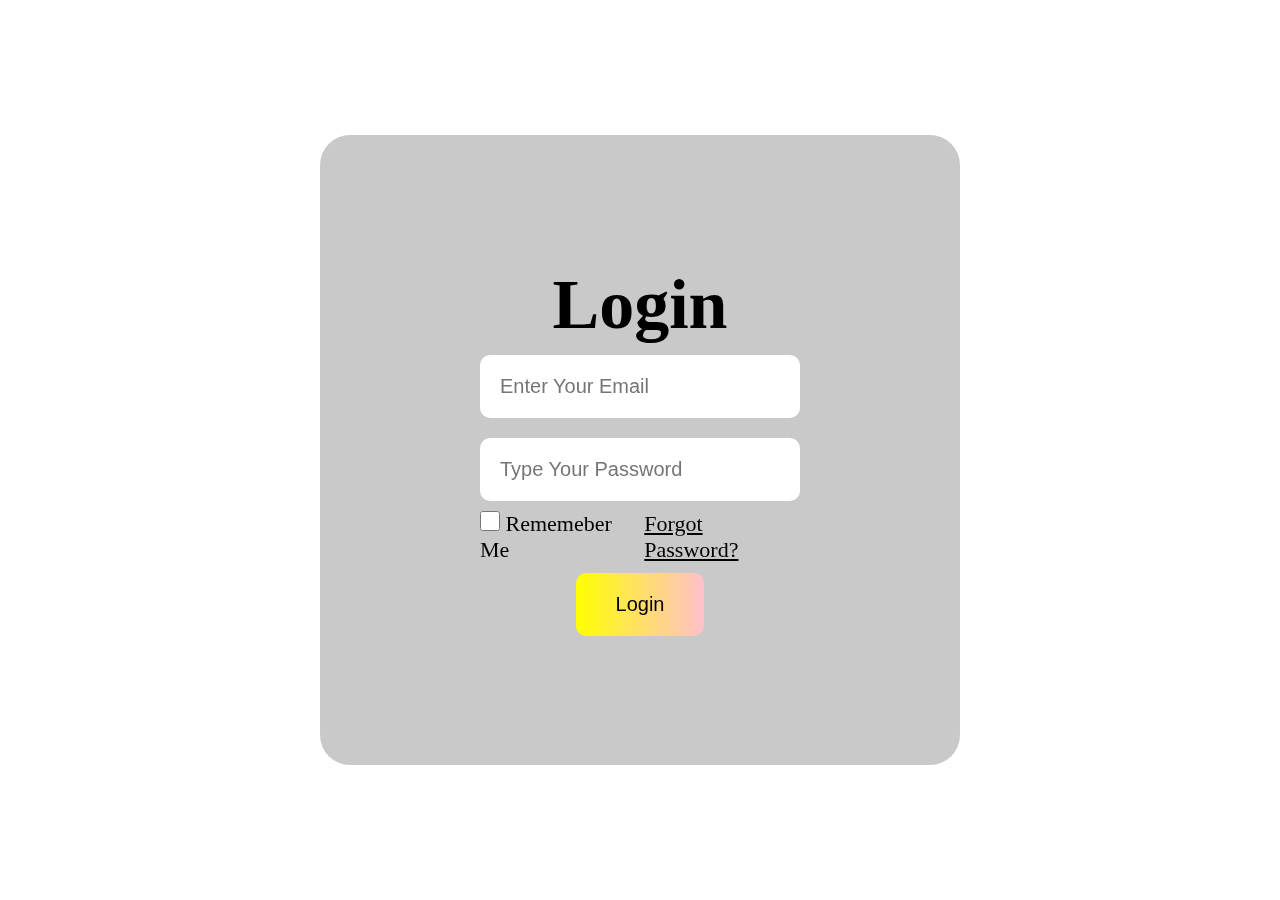
<file: Login Page/index.html>
<!DOCTYPE html>
<html lang="en">
<head>
    <meta charset="UTF-8">
    <meta name="viewport" content="width=device-width, initial-scale=1.0">
    <title>CSS Project 1</title>
    <link rel="stylesheet" href="style.css">
</head>
<body>
    <div class="container">
        <div class="loginpage">
            <h1>Login</h1>
            <div class="details">
                <input type="text" name="" id="" placeholder="Enter Your Email">
                <input type="password" name="" id=""placeholder="Type Your Password">
            </div>
            <div class="extra">
                <div>
                    <input type="checkbox" name="yes" id="remm">
                    <label for="remm">Rememeber Me</label>
                </div>
                <p>Forgot Password?</p>
            </div>
            <button>Login</button>
        </div>
    </div>
</body>
</html>
</file>
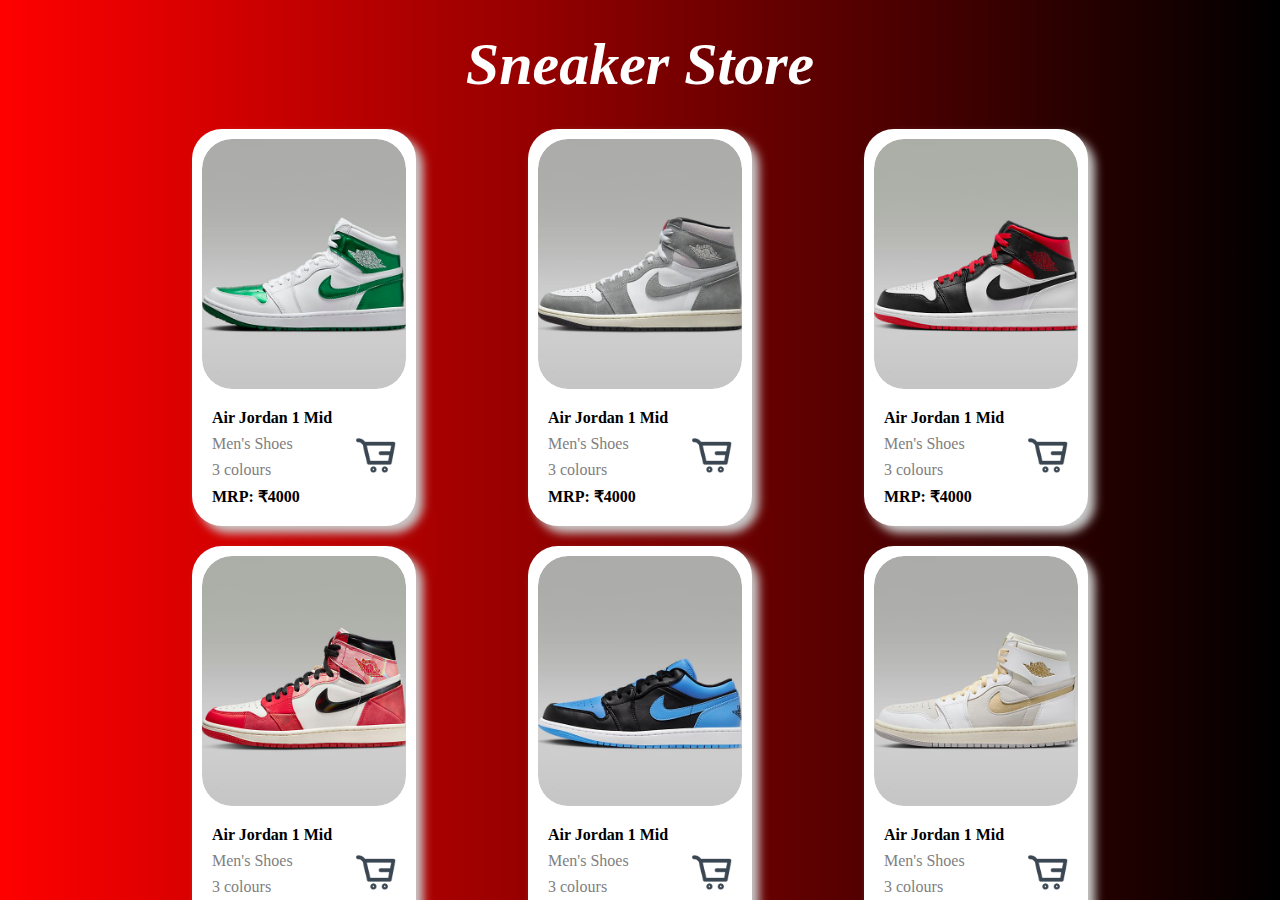
<file: Sneaker Store/index.html>
<!DOCTYPE html>
<html lang="en">
<head>
    <meta charset="UTF-8">
    <meta name="viewport" content="width=device-width, initial-scale=1.0">
    <title>Sneaker Store</title>
    <link rel="stylesheet" href="style.css">
    <link rel="shortcut icon" href="./assests/sneaker 1.jpeg" type="image/x-icon">
</head>
<body>
    <div class="container">
        <div class="store">
            <h1>Sneaker Store</h1>
            <div class="shoes">
                <!-- cards here -->
                 <div class="card">
                    <div class="image">
                        <img src="assests/sneaker 1.jpeg" alt="shoe 1">
                    </div>
                    <div class="details">
                        <div class="description">
                            <p><b>Air Jordan 1 Mid</b></p>
                            <p class="gr">Men's Shoes</p>
                            <p class="gr">3 colours</p>
                            <p><b>MRP: ₹4000</b></p>
                        </div>
                        <div class="cart">
                            <img src="assests/Shopping Cart.png" alt="">
                        </div>
                    </div>
                </div>
                <div class="card">
                    <div class="image">
                        <img src="assests/sneaker 2.jpeg" alt="shoe 1">
                    </div>
                    <div class="details">
                        <div class="description">
                            <p><b>Air Jordan 1 Mid</b></p>
                            <p class="gr">Men's Shoes</p>
                            <p class="gr">3 colours</p>
                            <p><b>MRP: ₹4000</b></p>
                        </div>
                        <div class="cart">
                            <img src="assests/Shopping Cart.png" alt="">
                        </div>
                    </div>
                </div>
                <div class="card">
                    <div class="image">
                        <img src="assests/sneaker 3.jpeg" alt="shoe 1">
                    </div>
                    <div class="details">
                        <div class="description">
                            <p><b>Air Jordan 1 Mid</b></p>
                            <p class="gr">Men's Shoes</p>
                            <p class="gr">3 colours</p>
                            <p><b>MRP: ₹4000</b></p>
                        </div>
                        <div class="cart">
                            <img src="assests/Shopping Cart.png" alt="">
                        </div>
                    </div>
                </div>
                <div class="card">
                    <div class="image">
                        <img src="assests/sneaker 4.jpeg" alt="shoe 1">
                    </div>
                    <div class="details">
                        <div class="description">
                            <p><b>Air Jordan 1 Mid</b></p>
                            <p class="gr">Men's Shoes</p>
                            <p class="gr">3 colours</p>
                            <p><b>MRP: ₹4000</b></p>
                        </div>
                        <div class="cart">
                            <img src="assests/Shopping Cart.png" alt="">
                        </div>
                    </div>
                </div>
                <div class="card">
                    <div class="image">
                        <img src="assests/sneaker 5.jpeg" alt="shoe 1">
                    </div>
                    <div class="details">
                        <div class="description">
                            <p><b>Air Jordan 1 Mid</b></p>
                            <p class="gr">Men's Shoes</p>
                            <p class="gr">3 colours</p>
                            <p><b>MRP: ₹4000</b></p>
                        </div>
                        <div class="cart">
                            <img src="assests/Shopping Cart.png" alt="">
                        </div>
                    </div>
                </div>
                <div class="card">
                    <div class="image">
                        <img src="assests/sneaker 6.jpeg" alt="shoe 1">
                    </div>
                    <div class="details">
                        <div class="description">
                            <p><b>Air Jordan 1 Mid</b></p>
                            <p class="gr">Men's Shoes</p>
                            <p class="gr">3 colours</p>
                            <p><b>MRP: ₹4000</b></p>
                        </div>
                        <div class="cart">
                            <img src="assests/Shopping Cart.png" alt="">
                        </div>
                    </div>
                </div>
                <div class="card">
                    <div class="image">
                        <img src="assests/sneaker 7.jpeg" alt="shoe 1">
                    </div>
                    <div class="details">
                        <div class="description">
                            <p><b>Air Jordan 1 Mid</b></p>
                            <p class="gr">Men's Shoes</p>
                            <p class="gr">3 colours</p>
                            <p><b>MRP: ₹4000</b></p>
                        </div>
                        <div class="cart">
                            <img src="assests/Shopping Cart.png" alt="">
                        </div>
                    </div>
                </div>
                <div class="card">
                    <div class="image">
                        <img src="assests/sneaker 8.jpeg" alt="shoe 1">
                    </div>
                    <div class="details">
                        <div class="description">
                            <p><b>Air Jordan 1 Mid</b></p>
                            <p class="gr">Men's Shoes</p>
                            <p class="gr">3 colours</p>
                            <p><b>MRP: ₹4000</b></p>
                        </div>
                        <div class="cart">
                            <img src="assests/Shopping Cart.png" alt="">
                        </div>
                    </div>
                </div>
                <div class="card">
                    <div class="image">
                        <img src="assests/sneaker 9.jpeg" alt="shoe 1">
                    </div>
                    <div class="details">
                        <div class="description">
                            <p><b>Air Jordan 1 Mid</b></p>
                            <p class="gr">Men's Shoes</p>
                            <p class="gr">3 colours</p>
                            <p><b>MRP: ₹4000</b></p>
                        </div>
                        <div class="cart">
                            <img src="assests/Shopping Cart.png" alt="">
                        </div>
                    </div>
                </div>
                <div class="card">
                    <div class="image">
                        <img src="assests/sneaker 10.jpeg" alt="shoe 1">
                    </div>
                    <div class="details">
                        <div class="description">
                            <p><b>Air Jordan 1 Mid</b></p>
                            <p class="gr">Men's Shoes</p>
                            <p class="gr">3 colours</p>
                            <p><b>MRP: ₹4000</b></p>
                        </div>
                        <div class="cart">
                            <img src="assests/Shopping Cart.png" alt="">
                        </div>
                    </div>
                </div>
                <div class="card">
                    <div class="image">
                        <img src="assests/sneaker 11.jpeg" alt="shoe 1">
                    </div>
                    <div class="details">
                        <div class="description">
                            <p><b>Air Jordan 1 Mid</b></p>
                            <p class="gr">Men's Shoes</p>
                            <p class="gr">3 colours</p>
                            <p><b>MRP: ₹4000</b></p>
                        </div>
                        <div class="cart">
                            <img src="assests/Shopping Cart.png" alt="">
                        </div>
                    </div>
                </div>
                <div class="card">
                   <div class="image">
                       <img src="assests/sneaker 12.jpeg" alt="shoe 1">
                   </div>
                   <div class="details">
                       <div class="description">
                           <p><b>Air Jordan 1 Mid</b></p>
                           <p class="gr">Men's Shoes</p>
                           <p class="gr">3 colours</p>
                           <p><b>MRP: ₹4000</b></p>
                       </div>
                       <div class="cart">
                           <img src="assests/Shopping Cart.png" alt="">
                       </div>
                   </div>
                </div>
            </div>
        </div>
    </div>
</body>
</html>
</file>
<file: Login Page/style.css>
* {
    margin: 0;
    padding: 0;
    box-sizing: border-box;
}
.container {
    width: 100vw;
    height:100vh;
    display: flex;
    justify-content: center;
    align-items: center;
    background-image: url(https://github.com/nishantsaini2331/Full-stack-web-development-course/blob/main/CSS/Project%203/bg.jpg?raw=true);
    background-size: cover;
}
.loginpage{
    width: 50%;
    height:70%;
    display: flex;
    flex-direction: column;
    justify-content: center;
    gap:10px;
    align-items: center;
    background-color: #39393945;
    border-radius: 30px;
    backdrop-filter: blur(1px);
}
.details{   
    width: 50%;
    display: flex;
    flex-direction: column;
    gap:20px;
}
.extra{
    width: 50%;
    display:flex;
    justify-content: space-between;
    font-size: 22px;
}
h1{
    font-size: 70px;
}
input[type="text"],
input[type="password"]{
    padding: 20px;
    border: none;
    border-radius: 10px;
    font-size: 20px;
}
input[type="checkbox"]{
    width: 20px;
    height: 20px;
}
button{
    padding: 20px 40px;
    border:none;
    border-radius: 10px;
    cursor: pointer;
    font-size: 20px;
    background: linear-gradient(to right,yellow, pink);
}
p{
    text-decoration: underline;
}
</file>
<file: Sneaker Store/style.css>
*{
    margin:0%;
    padding:0%;
    box-sizing:border-box;
}

.container{
    width:100vw;
    height:100vh;
    overflow-x: hidden;
    background: linear-gradient(to right,red,black);
}

.store{
    margin:auto;
    width:70%;
    min-height: 100%;
    display: flex;
    flex-direction: column;
    align-items: center;

}

h1{
    color: white;
    font-style: italic;
    font-size: 60px;
    text-align: center;
    padding: 30px;
}

.shoes{
    width:100%;
    height: 100%;
    display: flex;
    flex-wrap: wrap;
    justify-content: space-between;
    gap: 20px;
}

.card{
    border-radius: 30px;;
    width:25%;
    min-height: 200px;
    padding: 10px;
    background-color: #fff;
    box-shadow: 7px 7px 10px rgb(201, 201, 201); ;
}

.image{
    width:100%;
    height:250px;
    overflow: hidden;
    border-radius: 30px;;
}

.image>img{
    border-radius: 30px;
    width:100%;
    height:100%;
    object-fit: cover;
}

.image>img:hover{
    transform: scale(1.2);
    transition: 0.3s all ease-out;
}

.details{
    display: flex;
    justify-content: space-between;
    align-items: center;
    padding: 20px 10px 10px;
}

.description{
    display: flex;
    flex-direction: column;
    gap:8px;
}

.gr{
    color: gray;
}

.cart>img{
    width: 40px;
}
</file>
